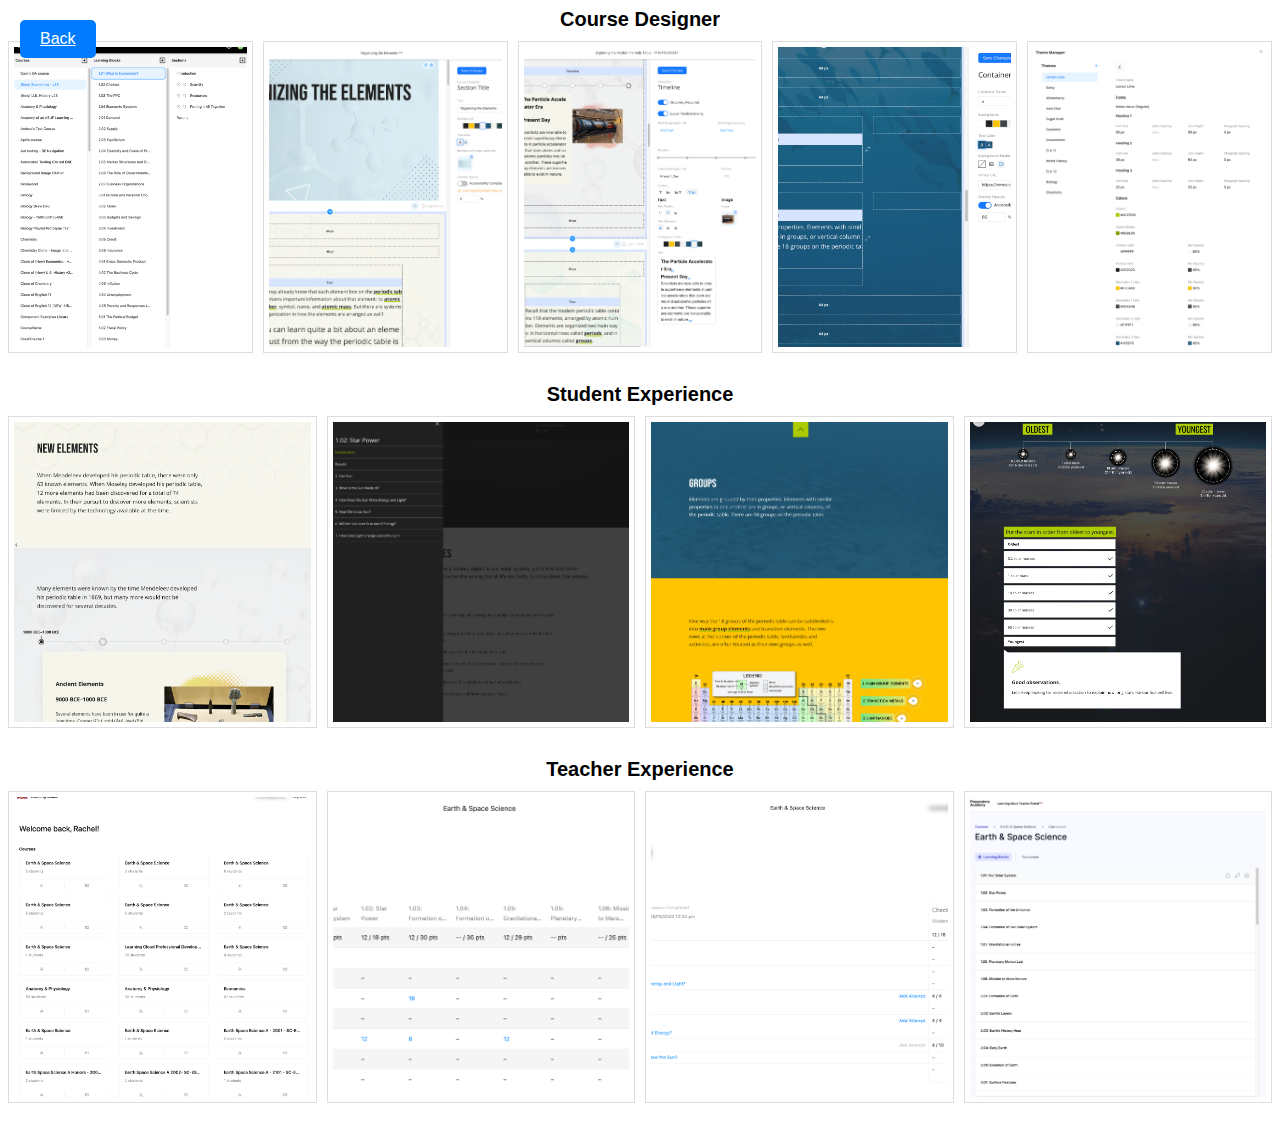
<file: gallery.html>
<!DOCTYPE html>
<html lang="en">
<head>
  <meta charset="UTF-8">
  <meta name="viewport" content="width=device-width, initial-scale=1.0">
  <title>The Learning Cloud Gallery</title>
  <link rel="stylesheet" href="/css/galleryStyles.css">
</head>
<body>
  <a href="/portfolio-item-01.html" class="back-button">Back</a>

  <div class="gallery">
    <div class="gallery-label">Course Designer</div>
    <div class="gallery-items">
      <div class="gallery-item" data-src="/img/cd-04.png">
        <img src="/img/cd-04.png" alt="Placeholder Image 1">
      </div>
      <div class="gallery-item" data-src="/img/cd-01.png">
        <img src="/img/cd-01.png" alt="Placeholder Image 1">
      </div>
      <div class="gallery-item" data-src="/img/cd-02.png">
        <img src="/img/cd-02.png" alt="Placeholder Image 1">
      </div>
      <div class="gallery-item" data-src="/img/cd-03.png">
        <img src="/img/cd-03.png" alt="Placeholder Image 1">
      </div>
      <div class="gallery-item" data-src="/img/cd-05.png">
        <img src="/img/cd-05.png" alt="Placeholder Image 1">
      </div>
    </div>
  </div>

  <div class="gallery">
    <div class="gallery-label">Student Experience</div>
    <div class="gallery-items">
      <div class="gallery-item" data-src="/img/se-01.png">
        <img src="/img/se-01.png" alt="Placeholder Image 1">
      </div>
      <div class="gallery-item" data-src="/img/se-02.png">
        <img src="/img/se-02.png" alt="Placeholder Image 1">
      </div>
      <div class="gallery-item" data-src="/img/se-03.png">
        <img src="/img/se-03.png" alt="Placeholder Image 1">
      </div>
      <div class="gallery-item" data-src="/img/se-03.png">
        <img src="/img/se-04.png" alt="Placeholder Image 1">
      </div>
    </div>
  </div>

  <div class="gallery">
    <div class="gallery-label">Teacher Experience</div>
    <div class="gallery-items">
      <div class="gallery-item" data-src="/img/te-01.png">
        <img src="/img/te-01.png" alt="Placeholder Image 1">
      </div>
      <div class="gallery-item" data-src="/img/te-02.png">
        <img src="/img/te-02.png" alt="Placeholder Image 1">
      </div>
      <div class="gallery-item" data-src="/img/te-03.png">
        <img src="/img/te-03.png" alt="Placeholder Image 1">
      </div>
      <div class="gallery-item" data-src="/img/te-04.png">
        <img src="/img/te-04.png" alt="Placeholder Image 1">
      </div>
    </div>
  </div>

  <div id="myModal" class="modal">
    <span class="close">&times;</span>
    <img class="modal-content" id="modalImage">
  </div>

  <script src="/js/galleryScript.js"></script>
</body>
</html>
</file>
<file: css/galleryStyles.css>
body {
  font-family: Arial, sans-serif;
}

.back-button {
  position: fixed;
  top: 20px;
  left: 20px;
  padding: 10px 20px;
  background-color: #007BFF;
  color: white;
  border: none;
  cursor: pointer;
  font-size: 16px;
  border-radius: 5px;
}

.back-button:hover {
  background-color: #0056b3;
}

.gallery {
  margin-bottom: 30px; 
}

.gallery-label {
  text-align: center;
  font-size: 20px;
  font-weight: bold;
  margin-bottom: 10px; 
}

.gallery-items {
  display: flex;
  justify-content: center; 
  gap: 10px;
}

.gallery-item {
  border: 1px solid #ddd;
  padding: 5px;
  width: 300px;
  height: 300px; 
  overflow: hidden;
  cursor: pointer;
}

.gallery-item img {
  width: 100%;
  height: 100%;
  object-fit: cover; 
}

.modal {
  display: none;
  position: fixed;
  z-index: 1;
  left: 0;
  top: 0;
  width: 100%;
  height: 100%;
  overflow: auto;
  background-color: rgba(0, 0, 0, 0.8);
}

.modal-content {
  display: block;
  margin: auto;
  max-width: 80%;
  max-height: 80%;
  padding-top: 5vh;
}

.close {
  position: absolute;
  top: 20px;
  right: 35px;
  color: #fff;
  font-size: 40px;
  font-weight: bold;
  cursor: pointer;
}

.close:hover,
.close:focus {
  color: #bbb;
  text-decoration: none;
  cursor: pointer;
}
</file>
